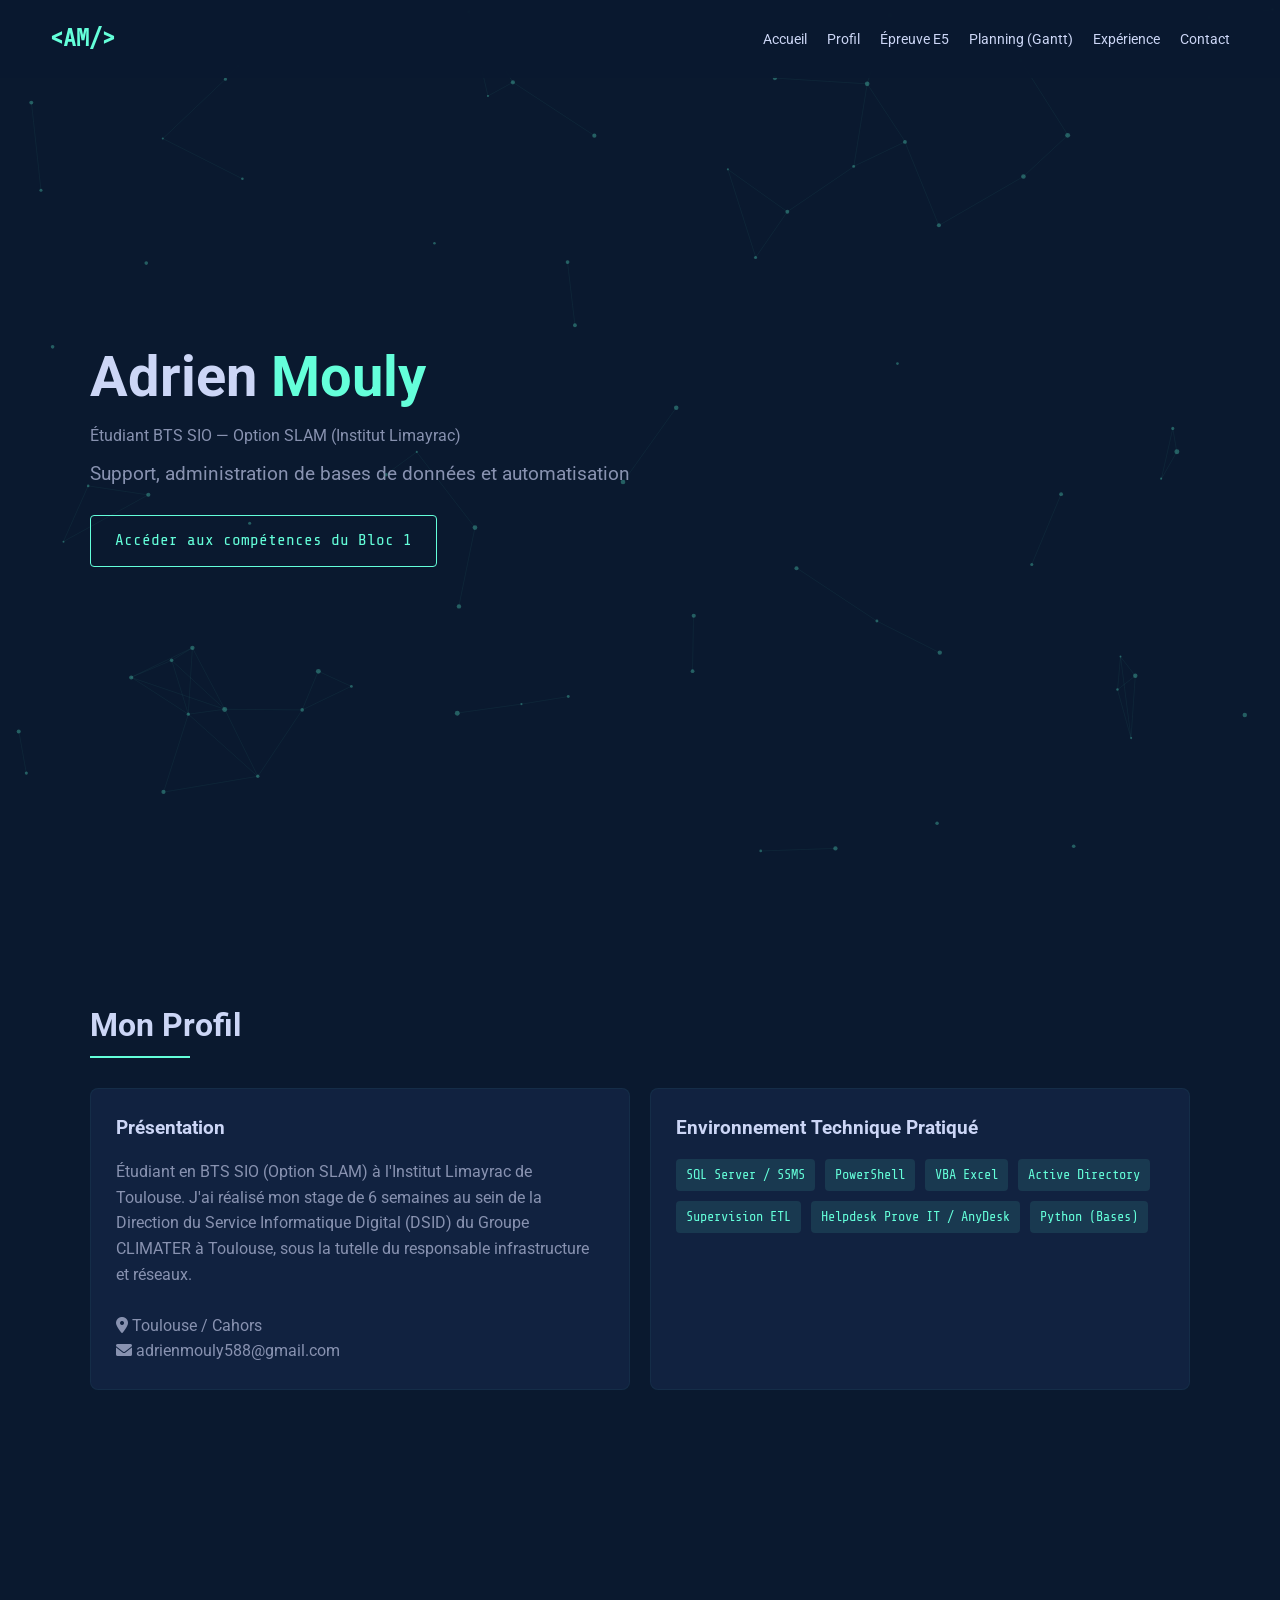
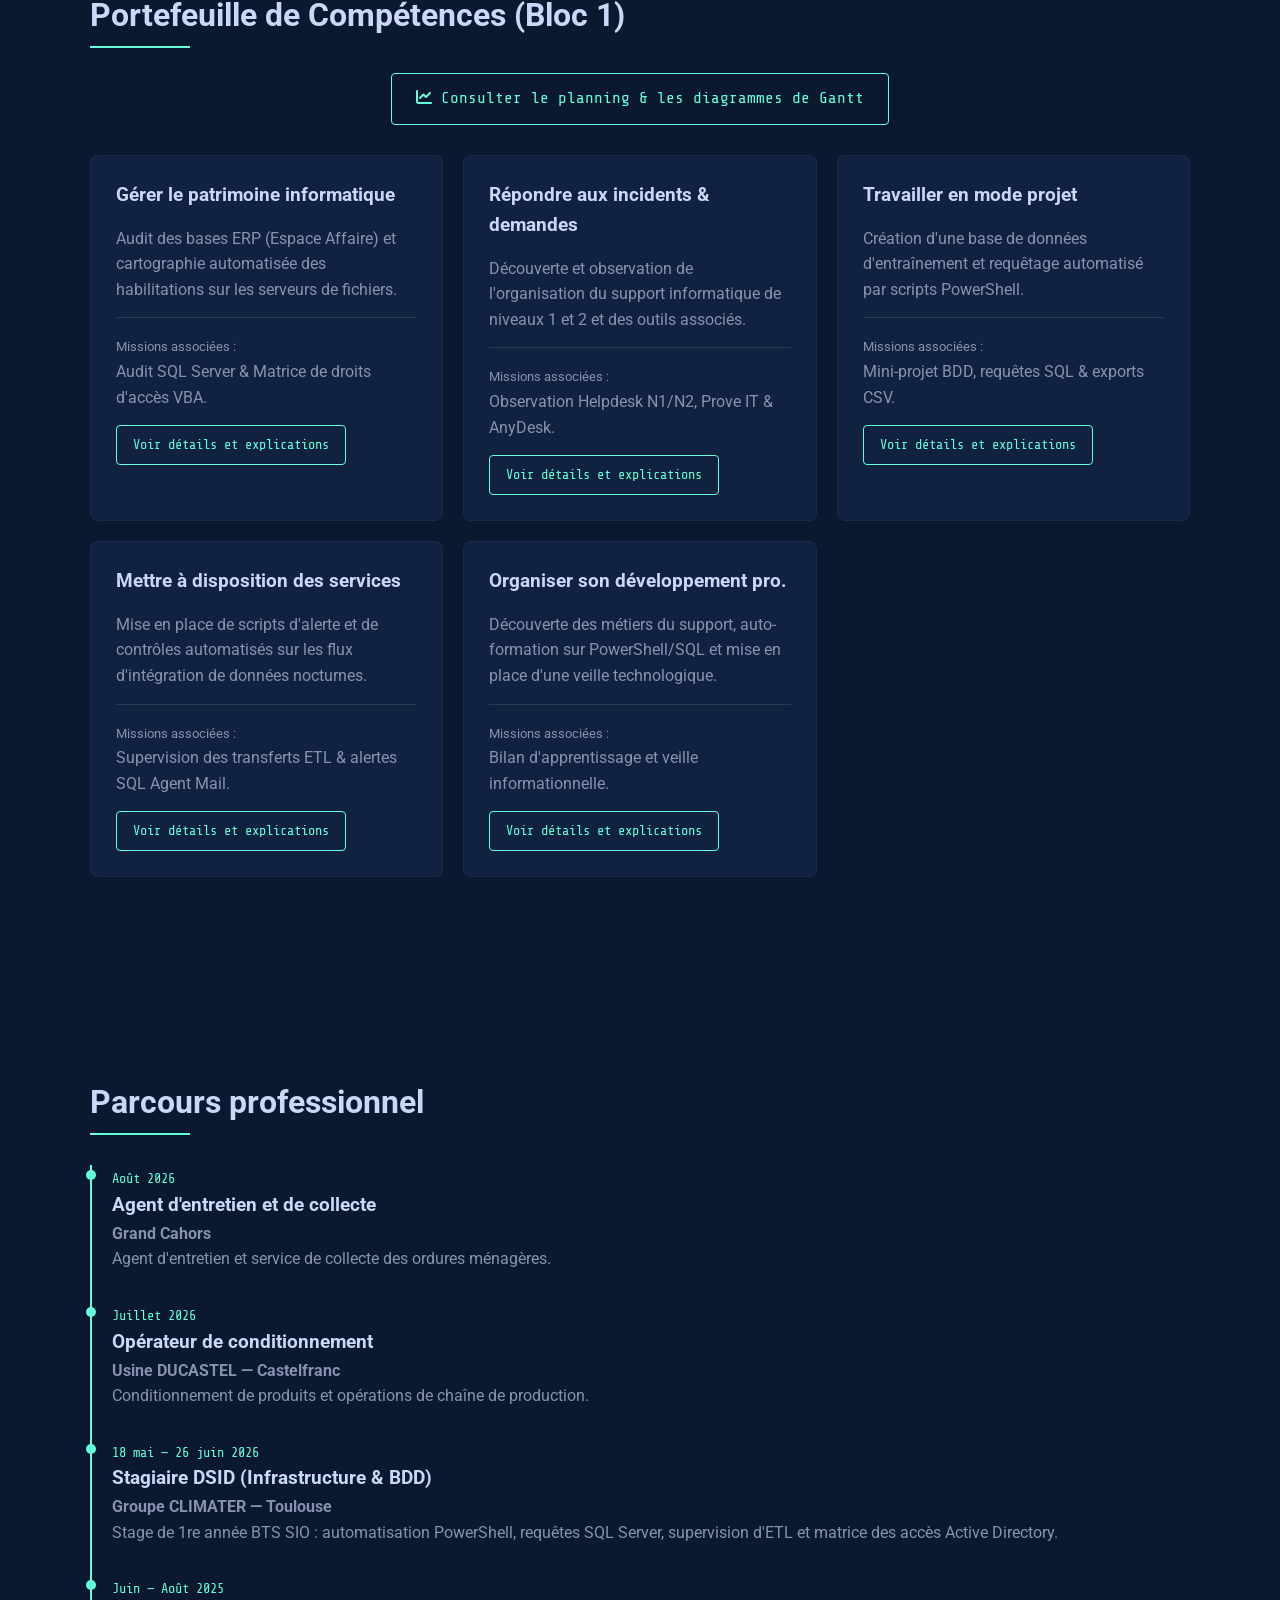
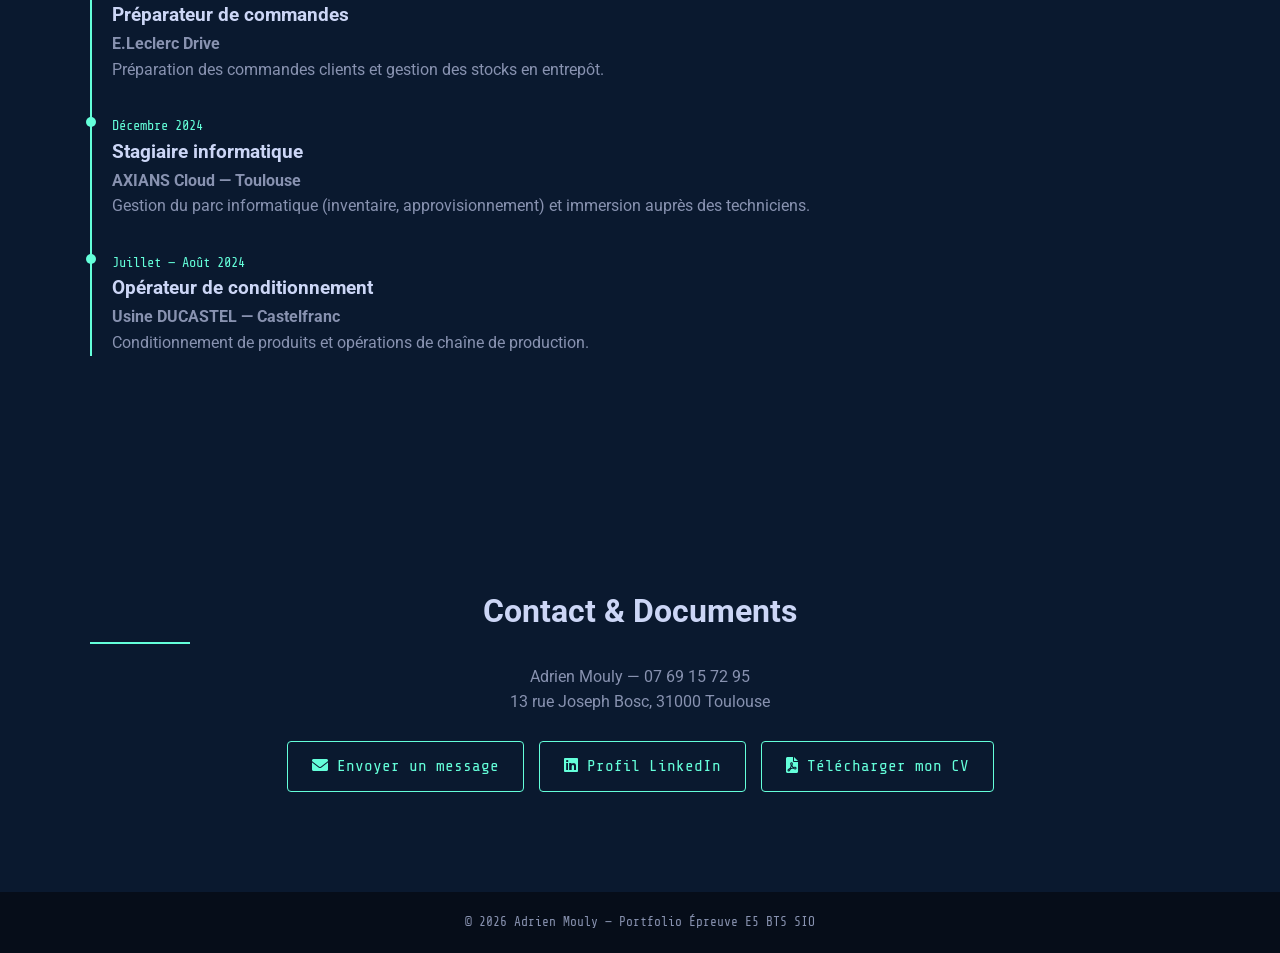
<file: index.html>
<!DOCTYPE html>
<html lang="fr">
<head>
    <meta charset="UTF-8">
    <meta name="viewport" content="width=device-width, initial-scale=1.0">
    <title>Portfolio E5 — Adrien Mouly</title>
    <link href="https://fonts.googleapis.com/css2?family=Roboto:wght@300;400;700&family=Share+Tech+Mono&display=swap" rel="stylesheet">
    <link rel="stylesheet" href="https://cdnjs.cloudflare.com/ajax/libs/font-awesome/6.0.0/css/all.min.css">
    <link rel="stylesheet" href="style.css">
</head>
<body>
    <canvas id="canvas-bg"></canvas>

    <header>
        <div class="logo">&lt;AM/&gt;</div>
        <nav>
            <ul>
                <li><a href="#accueil">Accueil</a></li>
                <li><a href="#profil">Profil</a></li>
                <li><a href="#e5">Épreuve E5</a></li>
                <li><a href="gantt.html">Planning (Gantt)</a></li>
                <li><a href="#experience">Expérience</a></li>
                <li><a href="#contact">Contact</a></li>
            </ul>
        </nav>
    </header>

    <section id="accueil" class="hero">
        <div class="hero-content">
            <h1>Adrien <span>Mouly</span></h1>
            <p>Étudiant BTS SIO — Option SLAM (Institut Limayrac)</p>
            <p class="subtitle">Support, administration de bases de données et automatisation</p>
            <br>
            <a href="#e5" class="btn">Accéder aux compétences du Bloc 1</a>
        </div>
    </section>

    <section id="profil">
        <h2 class="section-title">Mon Profil</h2>
        <div class="about-grid">
            <div class="cv-card">
                <h3>Présentation</h3>
                <p>
                    Étudiant en BTS SIO (Option SLAM) à l'Institut Limayrac de Toulouse. 
                    J'ai réalisé mon stage de 6 semaines au sein de la Direction du Service Informatique Digital (DSID) du Groupe CLIMATER à Toulouse, sous la tutelle du responsable infrastructure et réseaux.
                </p>
                <br>
                <p><i class="fas fa-map-marker-alt"></i> Toulouse / Cahors</p>
                <p><i class="fas fa-envelope"></i> adrienmouly588@gmail.com</p>
            </div>

            <div class="cv-card">
                <h3>Environnement Technique Pratiqué</h3>
                <div class="skills-container">
                    <span class="skill-tag">SQL Server / SSMS</span>
                    <span class="skill-tag">PowerShell</span>
                    <span class="skill-tag">VBA Excel</span>
                    <span class="skill-tag">Active Directory</span>
                    <span class="skill-tag">Supervision ETL</span>
                    <span class="skill-tag">Helpdesk Prove IT / AnyDesk</span>
                    <span class="skill-tag">Python (Bases)</span>
                </div>
            </div>
        </div>
    </section>

    <section id="e5">
        <h2 class="section-title">Portefeuille de Compétences (Bloc 1)</h2>
        

        <div style="text-align: center; margin: 25px 0;">
            <a href="gantt.html" class="btn"><i class="fas fa-chart-line"></i> Consulter le planning & les diagrammes de Gantt</a>
        </div>
        
        <div class="e5-container">
            <div class="e5-card">
                <h3>Gérer le patrimoine informatique</h3>
                <p>Audit des bases ERP (Espace Affaire) et cartographie automatisée des habilitations sur les serveurs de fichiers.</p>
                <div class="realisation-box">
                    <small>Missions associées :</small>
                    <p>Audit SQL Server & Matrice de droits d'accès VBA.</p>
                    <a href="preuve-patrimoine.html" class="btn btn-sm">Voir détails et explications</a>
                </div>
            </div>

            <div class="e5-card">
                <h3>Répondre aux incidents & demandes</h3>
                <p>Découverte et observation de l'organisation du support informatique de niveaux 1 et 2 et des outils associés.</p>
                <div class="realisation-box">
                    <small>Missions associées :</small>
                    <p>Observation Helpdesk N1/N2, Prove IT & AnyDesk.</p>
                    <a href="preuve-incidents.html" class="btn btn-sm">Voir détails et explications</a>
                </div>
            </div>

            <div class="e5-card">
                <h3>Travailler en mode projet</h3>
                <p>Création d'une base de données d'entraînement et requêtage automatisé par scripts PowerShell.</p>
                <div class="realisation-box">
                    <small>Missions associées :</small>
                    <p>Mini-projet BDD, requêtes SQL & exports CSV.</p>
                    <a href="preuve-projet.html" class="btn btn-sm">Voir détails et explications</a>
                </div>
            </div>

            <div class="e5-card">
                <h3>Mettre à disposition des services</h3>
                <p>Mise en place de scripts d'alerte et de contrôles automatisés sur les flux d'intégration de données nocturnes.</p>
                <div class="realisation-box">
                    <small>Missions associées :</small>
                    <p>Supervision des transferts ETL & alertes SQL Agent Mail.</p>
                    <a href="preuve-services.html" class="btn btn-sm">Voir détails et explications</a>
                </div>
            </div>

            <div class="e5-card">
                <h3>Organiser son développement pro.</h3>
                <p>Découverte des métiers du support, auto-formation sur PowerShell/SQL et mise en place d'une veille technologique.</p>
                <div class="realisation-box">
                    <small>Missions associées :</small>
                    <p>Bilan d'apprentissage et veille informationnelle.</p>
                    <a href="preuve-veille.html" class="btn btn-sm">Voir détails et explications</a>
                </div>
            </div>
        </div>
    </section>

    <section id="experience">
        <h2 class="section-title">Parcours professionnel</h2>
        <div class="timeline">
            <div class="timeline-item">
                <span class="date">Août 2026 </span>
                <h3>Agent d'entretien et de collecte</h3>
                <p><strong>Grand Cahors</strong></p>
                <p>Agent d'entretien et service de collecte des ordures ménagères.</p>
            </div>
            
            <div class="timeline-item">
                <span class="date">Juillet 2026 </span>
                <h3>Opérateur de conditionnement</h3>
                <p><strong>Usine DUCASTEL — Castelfranc</strong></p>
                <p>Conditionnement de produits et opérations de chaîne de production.</p>
            </div>

            <div class="timeline-item">
                <span class="date">18 mai — 26 juin 2026 </span>
                <h3>Stagiaire DSID (Infrastructure & BDD)</h3>
                <p><strong>Groupe CLIMATER — Toulouse</strong></p>
                <p>Stage de 1re année BTS SIO : automatisation PowerShell, requêtes SQL Server, supervision d'ETL et matrice des accès Active Directory.</p>
            </div>

            <div class="timeline-item">
                <span class="date">Juin — Août 2025</span>
                <h3>Préparateur de commandes</h3>
                <p><strong>E.Leclerc Drive</strong></p>
                <p>Préparation des commandes clients et gestion des stocks en entrepôt.</p>
            </div>

            <div class="timeline-item">
                <span class="date">Décembre 2024</span>
                <h3>Stagiaire informatique</h3>
                <p><strong>AXIANS Cloud — Toulouse</strong></p>
                <p>Gestion du parc informatique (inventaire, approvisionnement) et immersion auprès des techniciens.</p>
            </div>

            <div class="timeline-item">
                <span class="date">Juillet — Août 2024</span>
                <h3>Opérateur de conditionnement</h3>
                <p><strong>Usine DUCASTEL — Castelfranc</strong></p>
                <p>Conditionnement de produits et opérations de chaîne de production.</p>
            </div>
        </div>
    </section>

    <section id="contact" style="text-align: center;">
        <h2 class="section-title">Contact & Documents</h2>
        <p>Adrien Mouly — 07 69 15 72 95</p>
        <p>13 rue Joseph Bosc, 31000 Toulouse</p>
        <br>
        <div style="display: flex; justify-content: center; gap: 15px; flex-wrap: wrap;">
            <a href="mailto:adrienmouly588@gmail.com" class="btn">
                <i class="fas fa-envelope"></i> Envoyer un message
            </a>
            <a href="https://www.linkedin.com/in/adrien-mouly-287762314" target="_blank" class="btn">
                <i class="fab fa-linkedin"></i> Profil LinkedIn
            </a>
            <a href="AdrienMouly_CV.pdf" target="_blank" class="btn">
                <i class="fas fa-file-pdf"></i> Télécharger mon CV
            </a>
        </div>
    </section>

    <footer>
        <p>&copy; 2026 Adrien Mouly — Portfolio Épreuve E5 BTS SIO</p>
    </footer>

    <script src="script.js"></script>
</body>
</html>
</file>
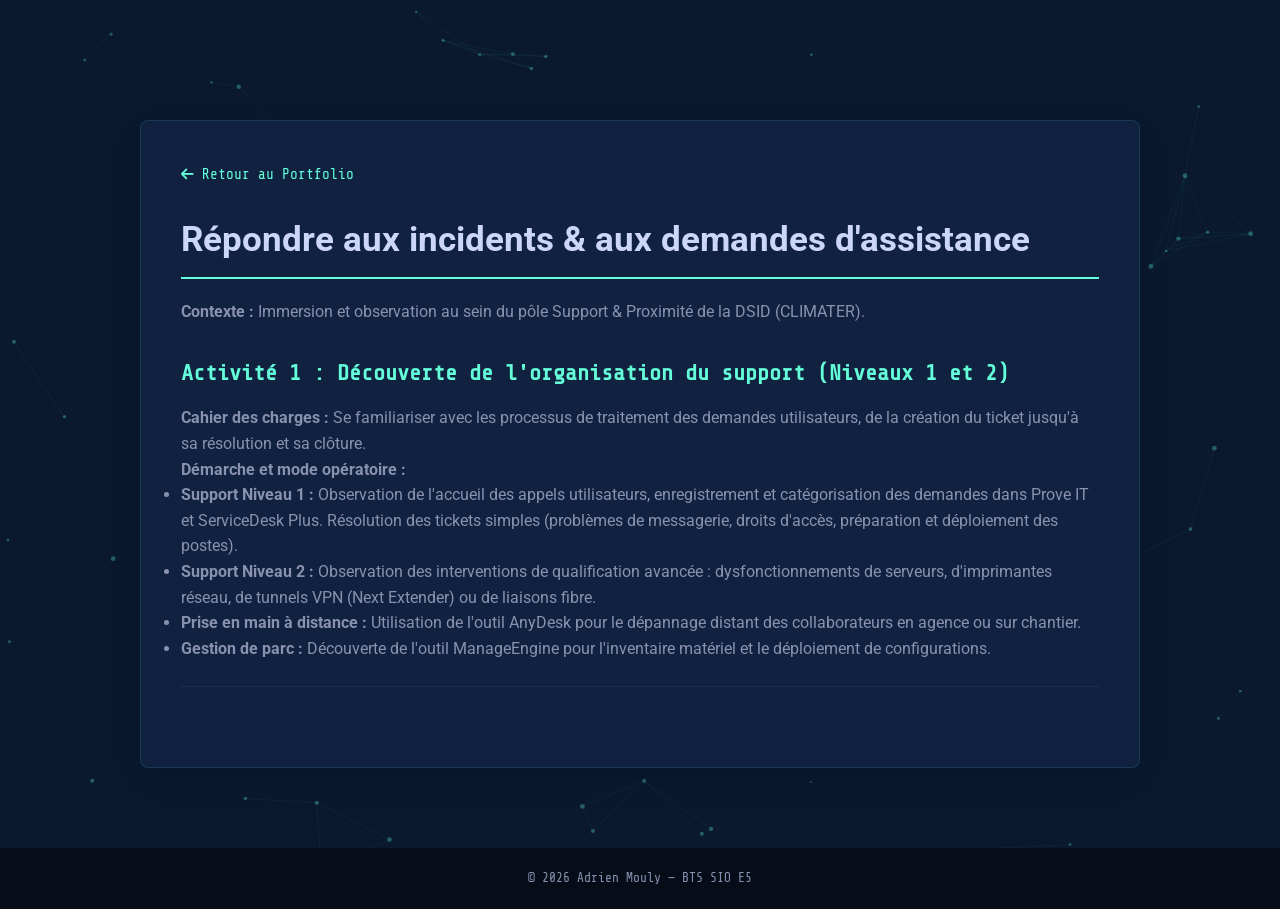
<file: preuve-incidents.html>
<!DOCTYPE html>
<html lang="fr">
<head>
    <meta charset="UTF-8">
    <meta name="viewport" content="width=device-width, initial-scale=1.0">
    <title>Preuves — Répondre aux incidents & demandes</title>
    <link href="https://fonts.googleapis.com/css2?family=Roboto:wght@300;400;700&family=Share+Tech+Mono&display=swap" rel="stylesheet">
    <link rel="stylesheet" href="https://cdnjs.cloudflare.com/ajax/libs/font-awesome/6.0.0/css/all.min.css">
    <link rel="stylesheet" href="style.css">
</head>
<body>
    <canvas id="canvas-bg"></canvas>

    <div class="proof-page">
        <div class="proof-container">
            <a href="index.html#e5" class="back-btn"><i class="fas fa-arrow-left"></i> Retour au Portfolio</a>
            
            <h1>Répondre aux incidents & aux demandes d'assistance</h1>
            <p><strong>Contexte :</strong> Immersion et observation au sein du pôle Support & Proximité de la DSID (CLIMATER).</p>

            <div class="proof-section">
                <h2>Activité 1 : Découverte de l'organisation du support (Niveaux 1 et 2)</h2>
                <p><strong>Cahier des charges :</strong> Se familiariser avec les processus de traitement des demandes utilisateurs, de la création du ticket jusqu'à sa résolution et sa clôture.</p>
                <p><strong>Démarche et mode opératoire :</strong></p>
                <ul>
                    <li><strong>Support Niveau 1 :</strong> Observation de l'accueil des appels utilisateurs, enregistrement et catégorisation des demandes dans Prove IT et ServiceDesk Plus. Résolution des tickets simples (problèmes de messagerie, droits d'accès, préparation et déploiement des postes).</li>
                    <li><strong>Support Niveau 2 :</strong> Observation des interventions de qualification avancée : dysfonctionnements de serveurs, d'imprimantes réseau, de tunnels VPN (Next Extender) ou de liaisons fibre.</li>
                    <li><strong>Prise en main à distance :</strong> Utilisation de l'outil AnyDesk pour le dépannage distant des collaborateurs en agence ou sur chantier.</li>
                    <li><strong>Gestion de parc :</strong> Découverte de l'outil ManageEngine pour l'inventaire matériel et le déploiement de configurations.</li>
                </ul>

            </div>
        </div>
    </div>

    <footer>
        <p>&copy; 2026 Adrien Mouly — BTS SIO E5</p>
    </footer>

    <script src="script.js"></script>
</body>
</html>
</file>
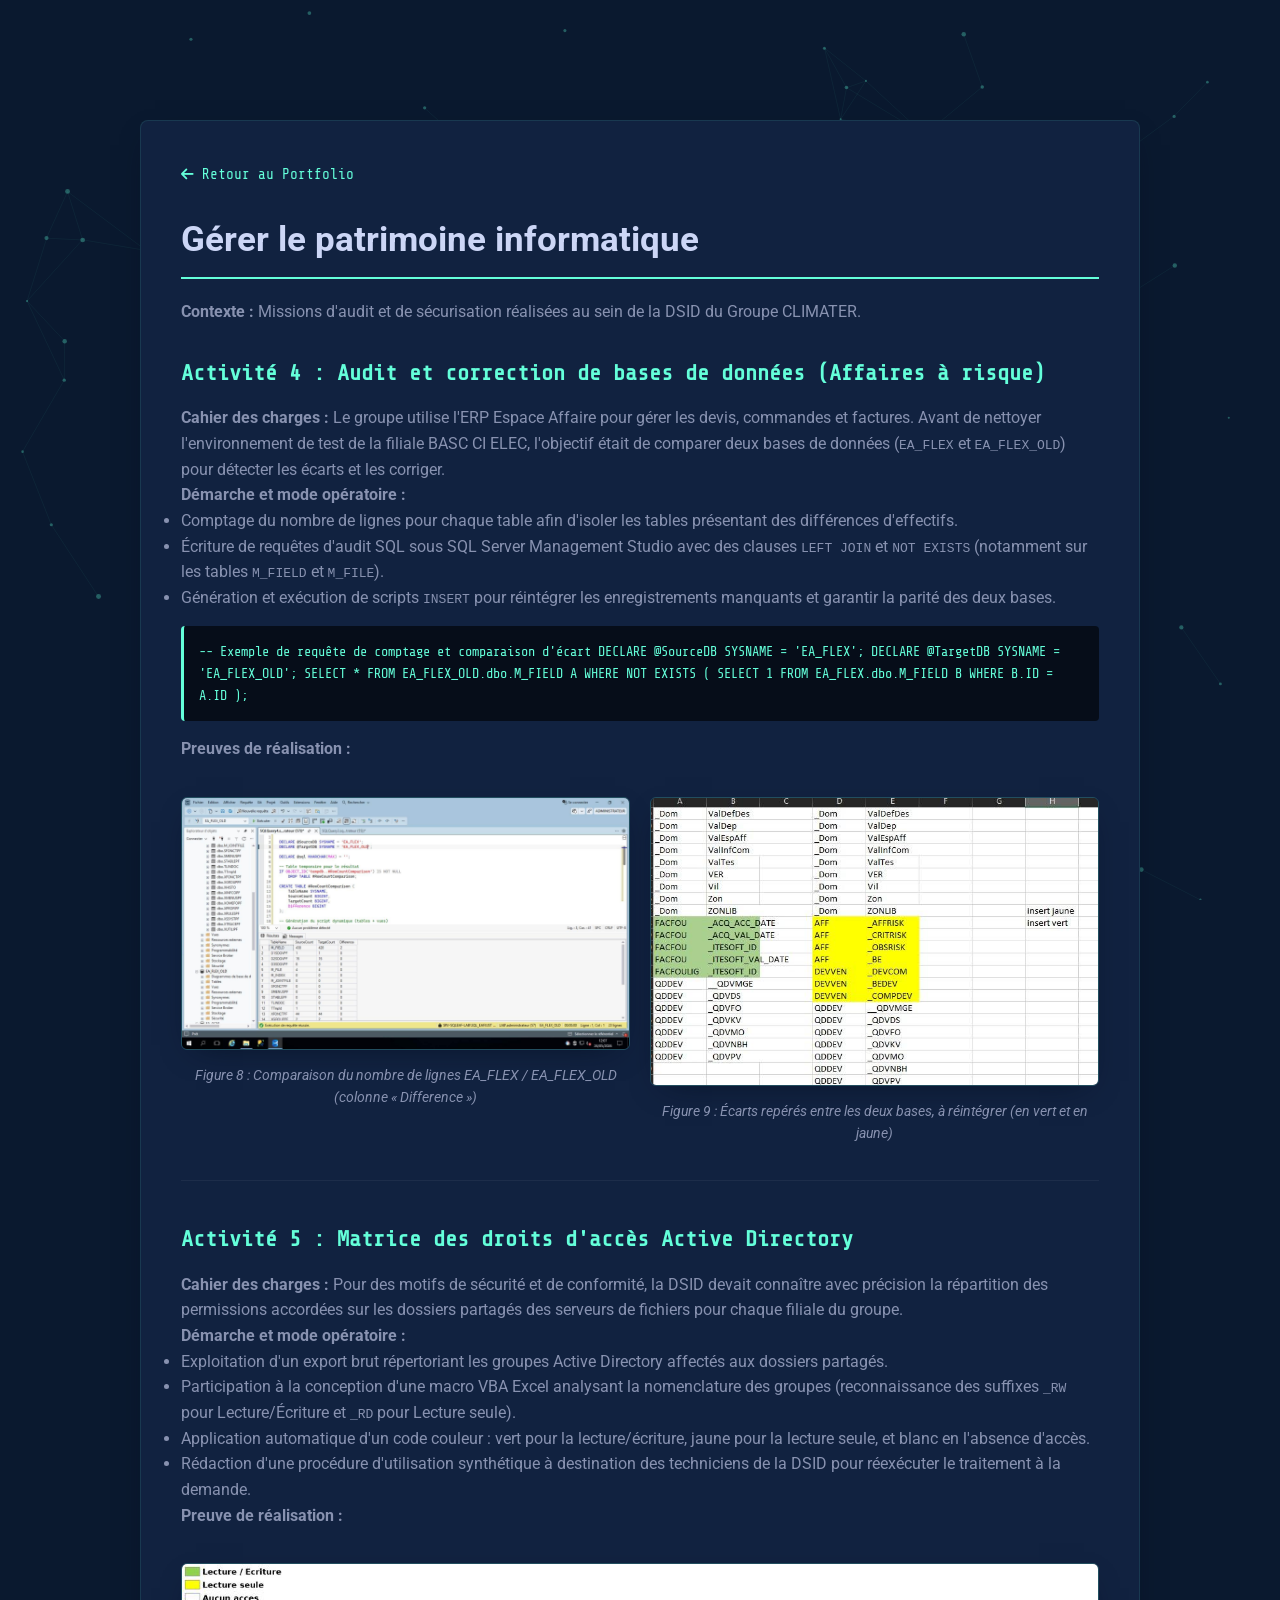
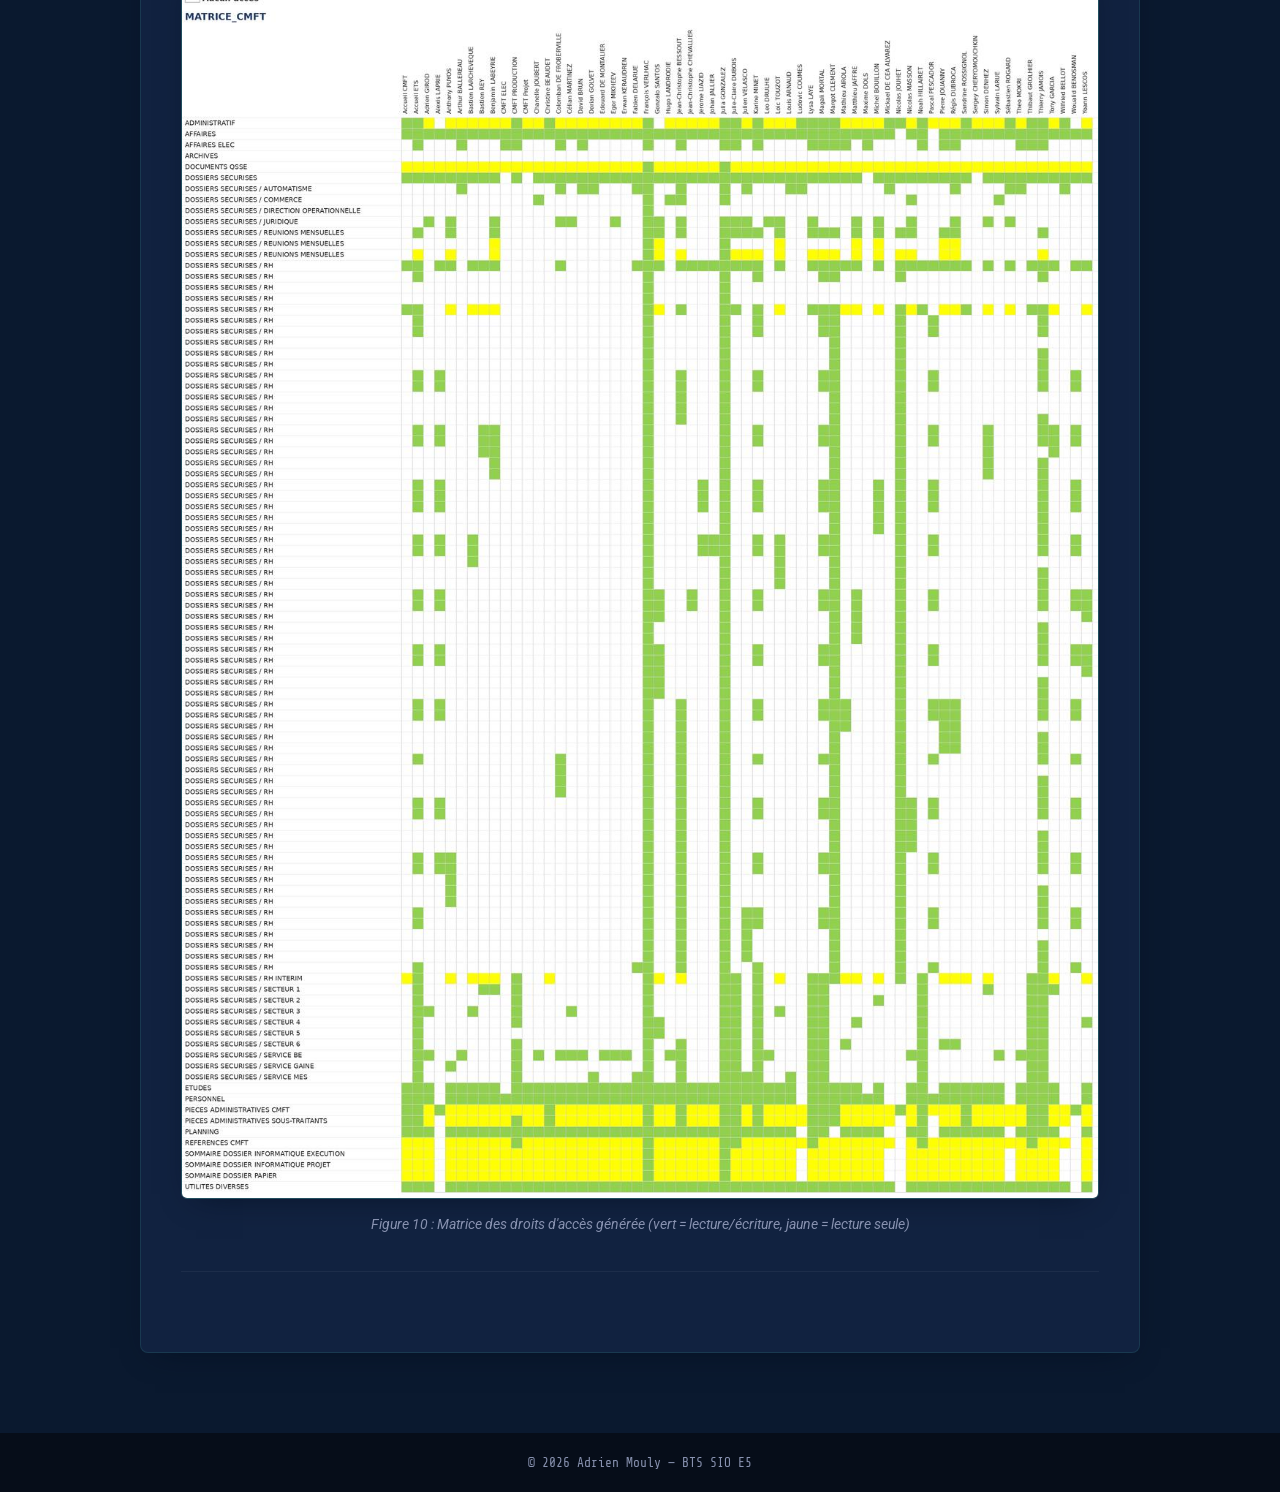
<file: preuve-patrimoine.html>
<!DOCTYPE html>
<html lang="fr">
<head>
    <meta charset="UTF-8">
    <meta name="viewport" content="width=device-width, initial-scale=1.0">
    <title>Preuves — Gérer le patrimoine informatique</title>
    <link href="https://fonts.googleapis.com/css2?family=Roboto:wght@300;400;700&family=Share+Tech+Mono&display=swap" rel="stylesheet">
    <link rel="stylesheet" href="https://cdnjs.cloudflare.com/ajax/libs/font-awesome/6.0.0/css/all.min.css">
    <link rel="stylesheet" href="style.css">
</head>
<body>
    <canvas id="canvas-bg"></canvas>

    <div class="proof-page">
        <div class="proof-container">
            <a href="index.html#e5" class="back-btn"><i class="fas fa-arrow-left"></i> Retour au Portfolio</a>
            
            <h1>Gérer le patrimoine informatique</h1>
            <p><strong>Contexte :</strong> Missions d'audit et de sécurisation réalisées au sein de la DSID du Groupe CLIMATER.</p>

            <div class="proof-section">
                <h2>Activité 4 : Audit et correction de bases de données (Affaires à risque)</h2>
                <p><strong>Cahier des charges :</strong> Le groupe utilise l'ERP Espace Affaire pour gérer les devis, commandes et factures. Avant de nettoyer l'environnement de test de la filiale BASC CI ELEC, l'objectif était de comparer deux bases de données (<code>EA_FLEX</code> et <code>EA_FLEX_OLD</code>) pour détecter les écarts et les corriger.</p>
                <p><strong>Démarche et mode opératoire :</strong></p>
                <ul>
                    <li>Comptage du nombre de lignes pour chaque table afin d'isoler les tables présentant des différences d'effectifs.</li>
                    <li>Écriture de requêtes d'audit SQL sous SQL Server Management Studio avec des clauses <code>LEFT JOIN</code> et <code>NOT EXISTS</code> (notamment sur les tables <code>M_FIELD</code> et <code>M_FILE</code>).</li>
                    <li>Génération et exécution de scripts <code>INSERT</code> pour réintégrer les enregistrements manquants et garantir la parité des deux bases.</li>
                </ul>

                <div class="code-block">
-- Exemple de requête de comptage et comparaison d'écart
DECLARE @SourceDB SYSNAME = 'EA_FLEX';
DECLARE @TargetDB SYSNAME = 'EA_FLEX_OLD';

SELECT * FROM EA_FLEX_OLD.dbo.M_FIELD A
WHERE NOT EXISTS (
    SELECT 1 FROM EA_FLEX.dbo.M_FIELD B 
    WHERE B.ID = A.ID
);
                </div>

                <p><strong>Preuves de réalisation :</strong></p>
                <div class="proof-img-group">
                    <div class="proof-img-item">
                        <!-- Vérifier si c'est .jpg ou .png sur GitHub -->
                        <img src="images/sql-comparaison.jpg" alt="Comparaison du nombre de lignes entre EA_FLEX et EA_FLEX_OLD, colonne Difference" class="proof-img">
                        <p class="proof-img-caption">Figure 8 : Comparaison du nombre de lignes EA_FLEX / EA_FLEX_OLD (colonne « Difference »)</p>
                    </div>
                    <div class="proof-img-item">
                        <!-- Vérifier si c'est .jpg ou .png sur GitHub -->
                        <img src="images/sql-ecarts.jpg" alt="Écarts repérés entre les bases" class="proof-img">
                        <p class="proof-img-caption">Figure 9 : Écarts repérés entre les deux bases, à réintégrer (en vert et en jaune)</p>
                    </div>
                </div>
            </div>

            <div class="proof-section">
                <h2>Activité 5 : Matrice des droits d'accès Active Directory</h2>
                <p><strong>Cahier des charges :</strong> Pour des motifs de sécurité et de conformité, la DSID devait connaître avec précision la répartition des permissions accordées sur les dossiers partagés des serveurs de fichiers pour chaque filiale du groupe.</p>
                <p><strong>Démarche et mode opératoire :</strong></p>
                <ul>
                    <li>Exploitation d'un export brut répertoriant les groupes Active Directory affectés aux dossiers partagés.</li>
                    <li>Participation à la conception d'une macro VBA Excel analysant la nomenclature des groupes (reconnaissance des suffixes <code>_RW</code> pour Lecture/Écriture et <code>_RD</code> pour Lecture seule).</li>
                    <li>Application automatique d'un code couleur : vert pour la lecture/écriture, jaune pour la lecture seule, et blanc en l'absence d'accès.</li>
                    <li>Rédaction d'une procédure d'utilisation synthétique à destination des techniciens de la DSID pour réexécuter le traitement à la demande.</li>
                </ul>

                <p><strong>Preuve de réalisation :</strong></p>
                <div class="proof-img-group">
                    <div class="proof-img-item">
                        <!-- Vérifier si c'est .jpg ou .png sur GitHub -->
                        <img src="images/vba-matrice.jpg" alt="Matrice des droits d'accès AD" class="proof-img">
                        <p class="proof-img-caption">Figure 10 : Matrice des droits d'accès générée (vert = lecture/écriture, jaune = lecture seule)</p>
                    </div>
                </div>
            </div>
        </div>
    </div>

    <footer>
        <p>&copy; 2026 Adrien Mouly — BTS SIO E5</p>
    </footer>

    <script src="script.js"></script>
</body>
</html>
</file>
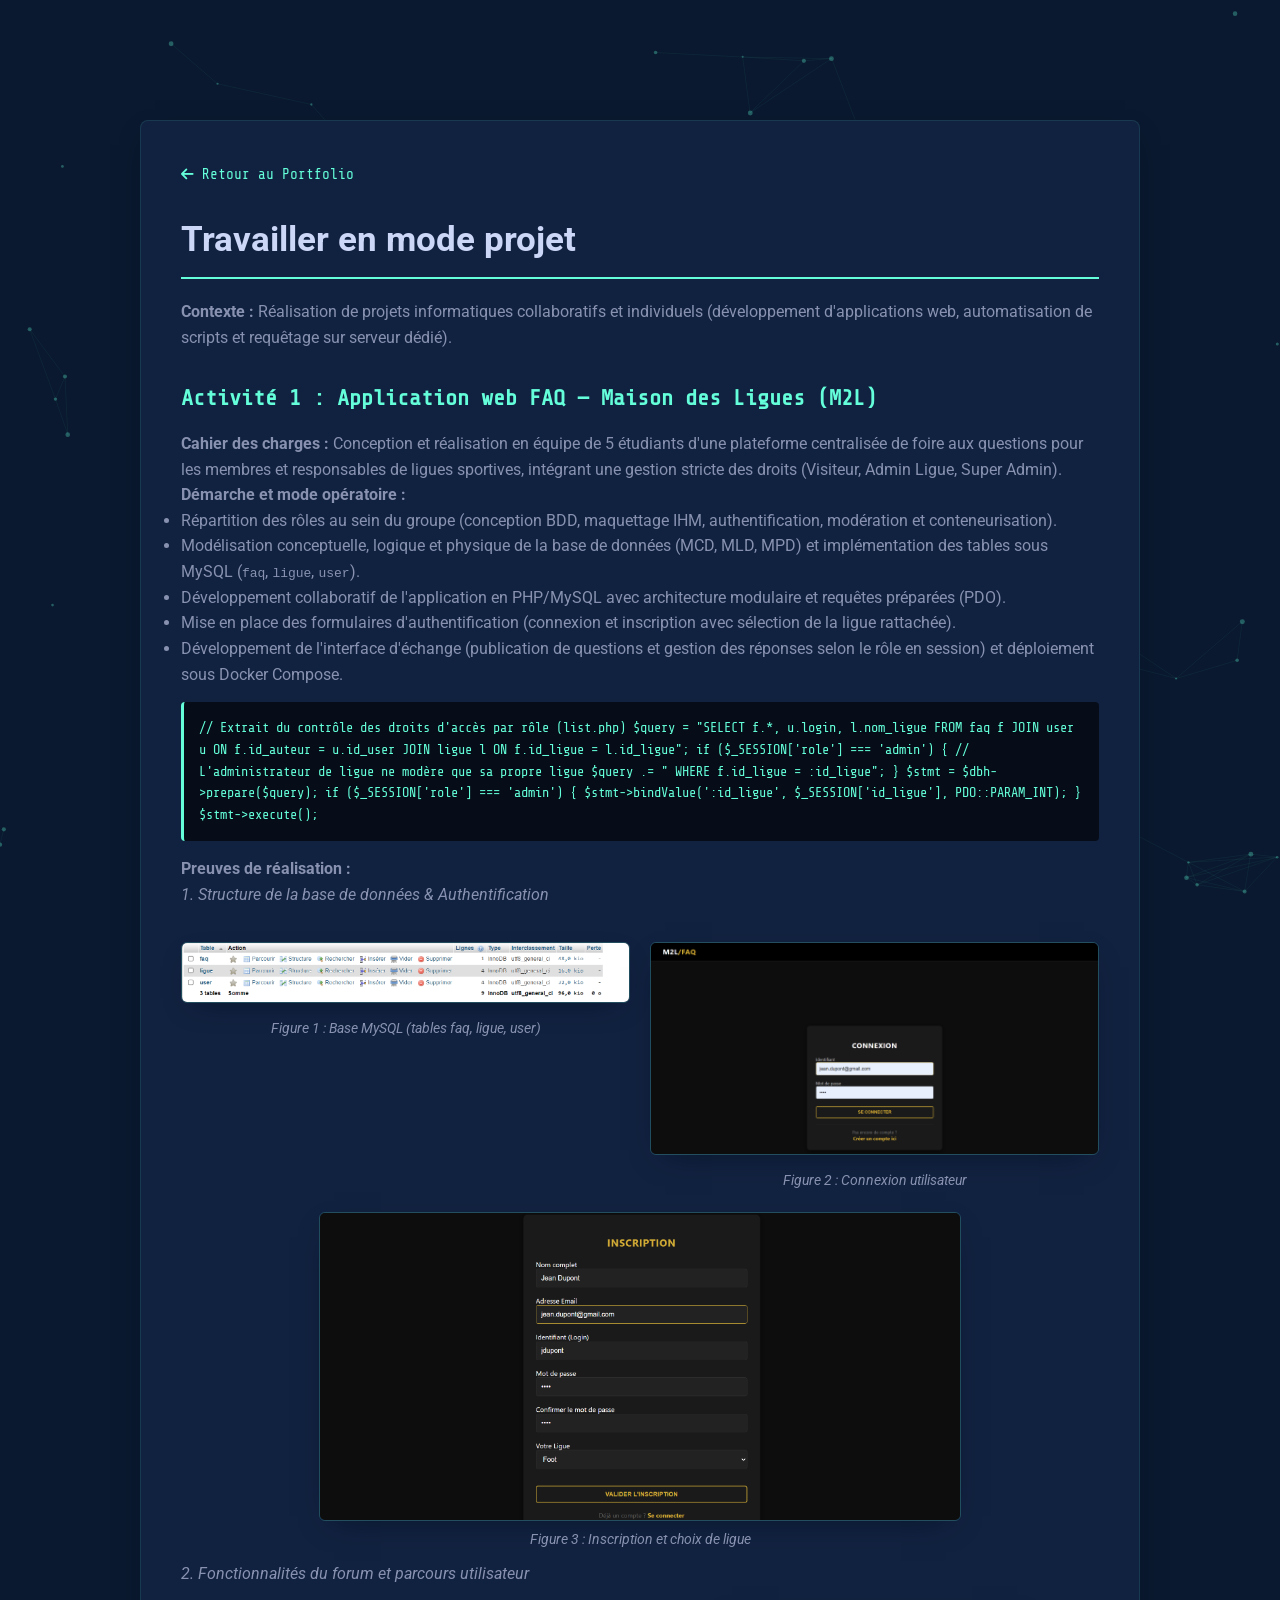
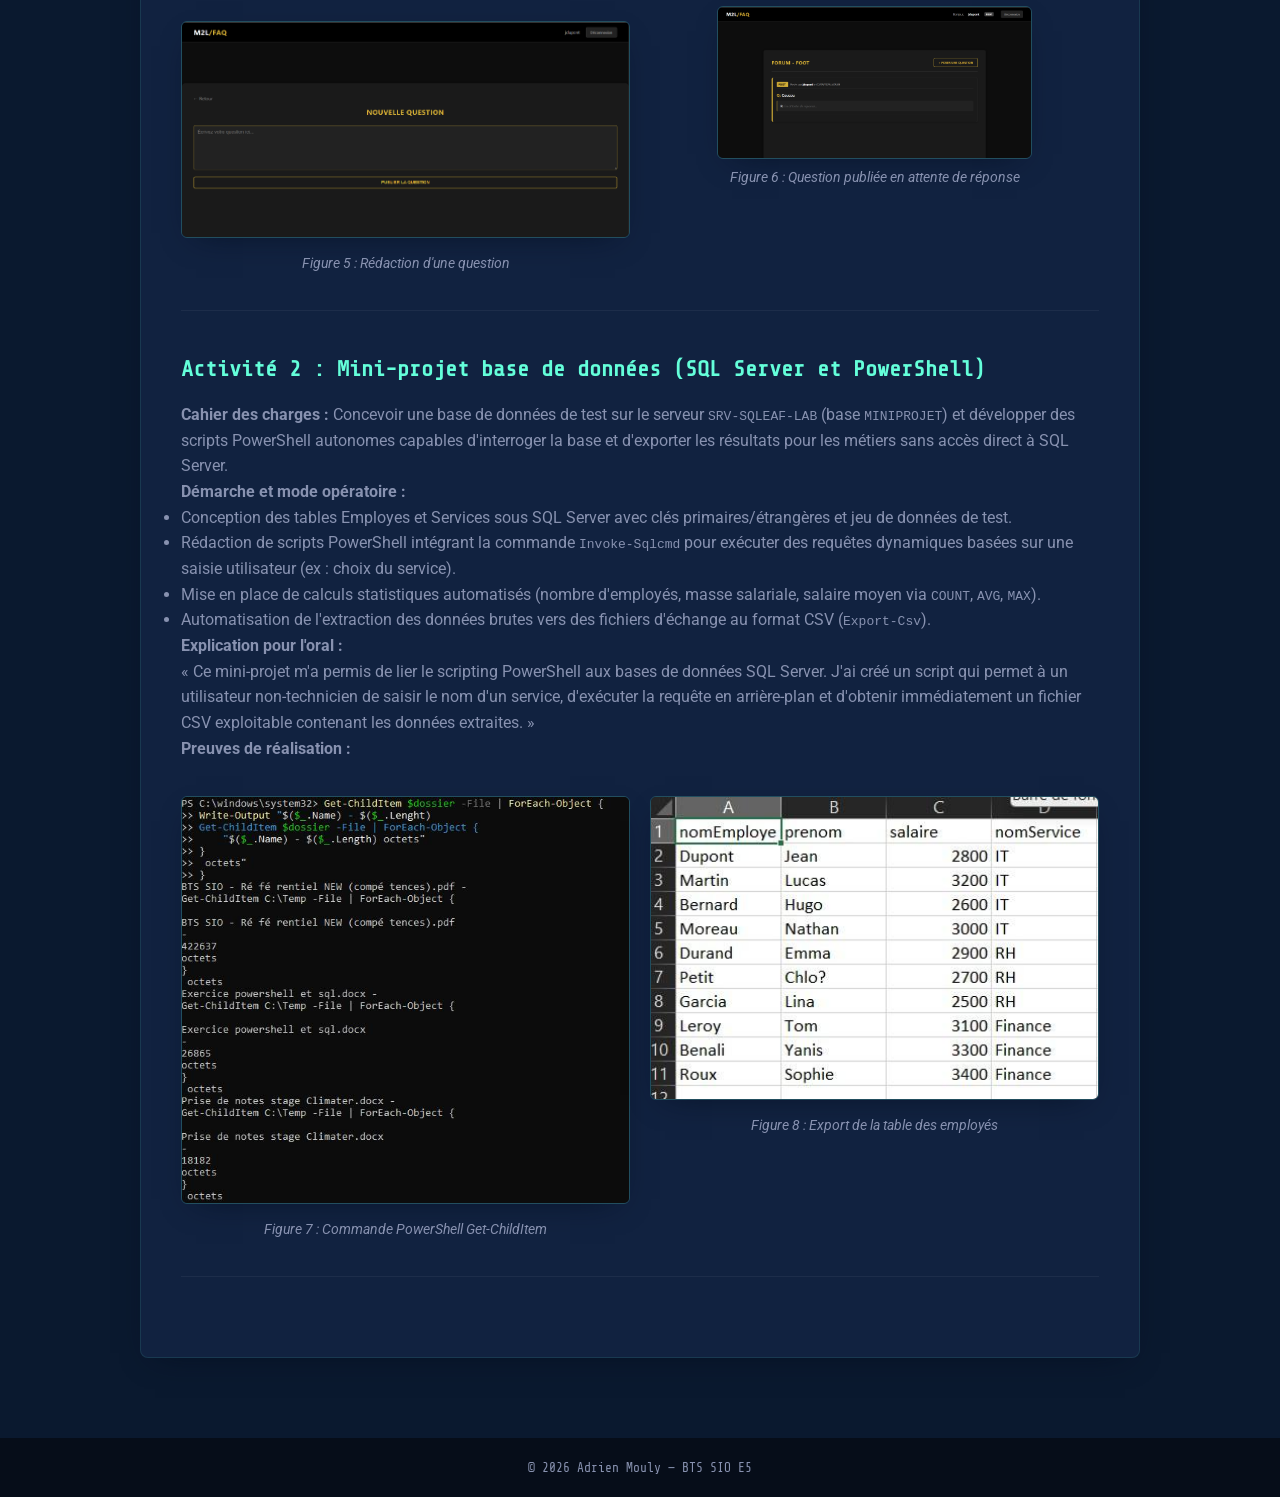
<file: preuve-projet.html>
<!DOCTYPE html>
<html lang="fr">
<head>
    <meta charset="UTF-8">
    <meta name="viewport" content="width=device-width, initial-scale=1.0">
    <title>Preuves — Travailler en mode projet</title>
    <link href="https://fonts.googleapis.com/css2?family=Roboto:wght@300;400;700&family=Share+Tech+Mono&display=swap" rel="stylesheet">
    <link rel="stylesheet" href="https://cdnjs.cloudflare.com/ajax/libs/font-awesome/6.0.0/css/all.min.css">
    <link rel="stylesheet" href="style.css">
</head>
<body>
    <canvas id="canvas-bg"></canvas>

    <div class="proof-page">
        <div class="proof-container">
            <a href="index.html#e5" class="back-btn"><i class="fas fa-arrow-left"></i> Retour au Portfolio</a>
            
            <h1>Travailler en mode projet</h1>
            <p><strong>Contexte :</strong> Réalisation de projets informatiques collaboratifs et individuels (développement d'applications web, automatisation de scripts et requêtage sur serveur dédié).</p>

            <!-- ACTIVITÉ 1 : AppFaq M2L -->
            <div class="proof-section">
                <h2>Activité 1 : Application web FAQ — Maison des Ligues (M2L)</h2>
                <p><strong>Cahier des charges :</strong> Conception et réalisation en équipe de 5 étudiants d'une plateforme centralisée de foire aux questions pour les membres et responsables de ligues sportives, intégrant une gestion stricte des droits (Visiteur, Admin Ligue, Super Admin).</p>
                <p><strong>Démarche et mode opératoire :</strong></p>
                <ul>
                    <li>Répartition des rôles au sein du groupe (conception BDD, maquettage IHM, authentification, modération et conteneurisation).</li>
                    <li>Modélisation conceptuelle, logique et physique de la base de données (MCD, MLD, MPD) et implémentation des tables sous MySQL (<code>faq</code>, <code>ligue</code>, <code>user</code>).</li>
                    <li>Développement collaboratif de l'application en PHP/MySQL avec architecture modulaire et requêtes préparées (PDO).</li>
                    <li>Mise en place des formulaires d'authentification (connexion et inscription avec sélection de la ligue rattachée).</li>
                    <li>Développement de l'interface d'échange (publication de questions et gestion des réponses selon le rôle en session) et déploiement sous Docker Compose.</li>
                </ul>

                <div class="code-block">
// Extrait du contrôle des droits d'accès par rôle (list.php)
$query = "SELECT f.*, u.login, l.nom_ligue 
          FROM faq f 
          JOIN user u ON f.id_auteur = u.id_user 
          JOIN ligue l ON f.id_ligue = l.id_ligue";

if ($_SESSION['role'] === 'admin') {
    // L'administrateur de ligue ne modère que sa propre ligue
    $query .= " WHERE f.id_ligue = :id_ligue";
}

$stmt = $dbh->prepare($query);
if ($_SESSION['role'] === 'admin') {
    $stmt->bindValue(':id_ligue', $_SESSION['id_ligue'], PDO::PARAM_INT);
}
$stmt->execute();
                </div>

                <p><strong>Preuves de réalisation :</strong></p>
                
                <p><em>1. Structure de la base de données & Authentification</em></p>
                <div class="proof-img-group">
                    <div class="proof-img-item">
                        <img src="images/m2l-bdd.png" alt="Base de données MySQL sous phpMyAdmin" class="proof-img">
                        <p class="proof-img-caption">Figure 1 : Base MySQL (tables faq, ligue, user)</p>
                    </div>
                    <div class="proof-img-item">
                        <img src="images/m2l-connexion.png" alt="Interface de connexion M2L FAQ" class="proof-img">
                        <p class="proof-img-caption">Figure 2 : Connexion utilisateur</p>
                    </div>
                    <div class="proof-img-item">
                        <img src="images/m2l-inscription.png" alt="Interface d'inscription M2L FAQ" class="proof-img" style="max-width: 70%; margin: 0 auto; display: block;">
                        <p class="proof-img-caption">Figure 3 : Inscription et choix de ligue</p>
                    </div>
                </div>

                <p><em>2. Fonctionnalités du forum et parcours utilisateur</em></p>
                <div class="proof-img-group">
                    <div class="proof-img-item">
                        <img src="images/m2l-poser-question.png" alt="Formulaire de rédaction d'une question" class="proof-img">
                        <p class="proof-img-caption">Figure 5 : Rédaction d'une question</p>
                    </div>
                    <div class="proof-img-item">
                        <img src="images/m2l-question-postee.png" alt="Question publiée sur le forum" class="proof-img" style="max-width: 70%; margin: 0 auto; display: block;">
                        <p class="proof-img-caption">Figure 6 : Question publiée en attente de réponse</p>
                    </div>
                </div>
            </div>

            <!-- ACTIVITÉ 2 : SQL Server & PowerShell -->
            <div class="proof-section">
                <h2>Activité 2 : Mini-projet base de données (SQL Server et PowerShell)</h2>
                <p><strong>Cahier des charges :</strong> Concevoir une base de données de test sur le serveur <code>SRV-SQLEAF-LAB</code> (base <code>MINIPROJET</code>) et développer des scripts PowerShell autonomes capables d'interroger la base et d'exporter les résultats pour les métiers sans accès direct à SQL Server.</p>
                <p><strong>Démarche et mode opératoire :</strong></p>
                <ul>
                    <li>Conception des tables Employes et Services sous SQL Server avec clés primaires/étrangères et jeu de données de test.</li>
                    <li>Rédaction de scripts PowerShell intégrant la commande <code>Invoke-Sqlcmd</code> pour exécuter des requêtes dynamiques basées sur une saisie utilisateur (ex : choix du service).</li>
                    <li>Mise en place de calculs statistiques automatisés (nombre d'employés, masse salariale, salaire moyen via <code>COUNT</code>, <code>AVG</code>, <code>MAX</code>).</li>
                    <li>Automatisation de l'extraction des données brutes vers des fichiers d'échange au format CSV (<code>Export-Csv</code>).</li>
                </ul>

                <blockquote class="oral-box">
                    <p><strong>Explication pour l'oral :</strong></p>
                    <p>« Ce mini-projet m'a permis de lier le scripting PowerShell aux bases de données SQL Server. J'ai créé un script qui permet à un utilisateur non-technicien de saisir le nom d'un service, d'exécuter la requête en arrière-plan et d'obtenir immédiatement un fichier CSV exploitable contenant les données extraites. »</p>
                </blockquote>

                <p><strong>Preuves de réalisation :</strong></p>
                <div class="proof-img-group">
                    <div class="proof-img-item">
                        <img src="images/ps-apprentissage.jpg" alt="Apprentissage PowerShell" class="proof-img">
                        <p class="proof-img-caption">Figure 7 : Commande PowerShell Get-ChildItem</p>
                    </div>
                    <div class="proof-img-item">
                        <img src="images/ps-resultat.jpg" alt="Résultat du mini-projet table employés" class="proof-img">
                        <p class="proof-img-caption">Figure 8 : Export de la table des employés</p>
                    </div>
                </div>
            </div>

        </div>
    </div>

    <footer>
        <p>&copy; 2026 Adrien Mouly — BTS SIO E5</p>
    </footer>

    <script src="script.js"></script>
</body>
</html>
</file>
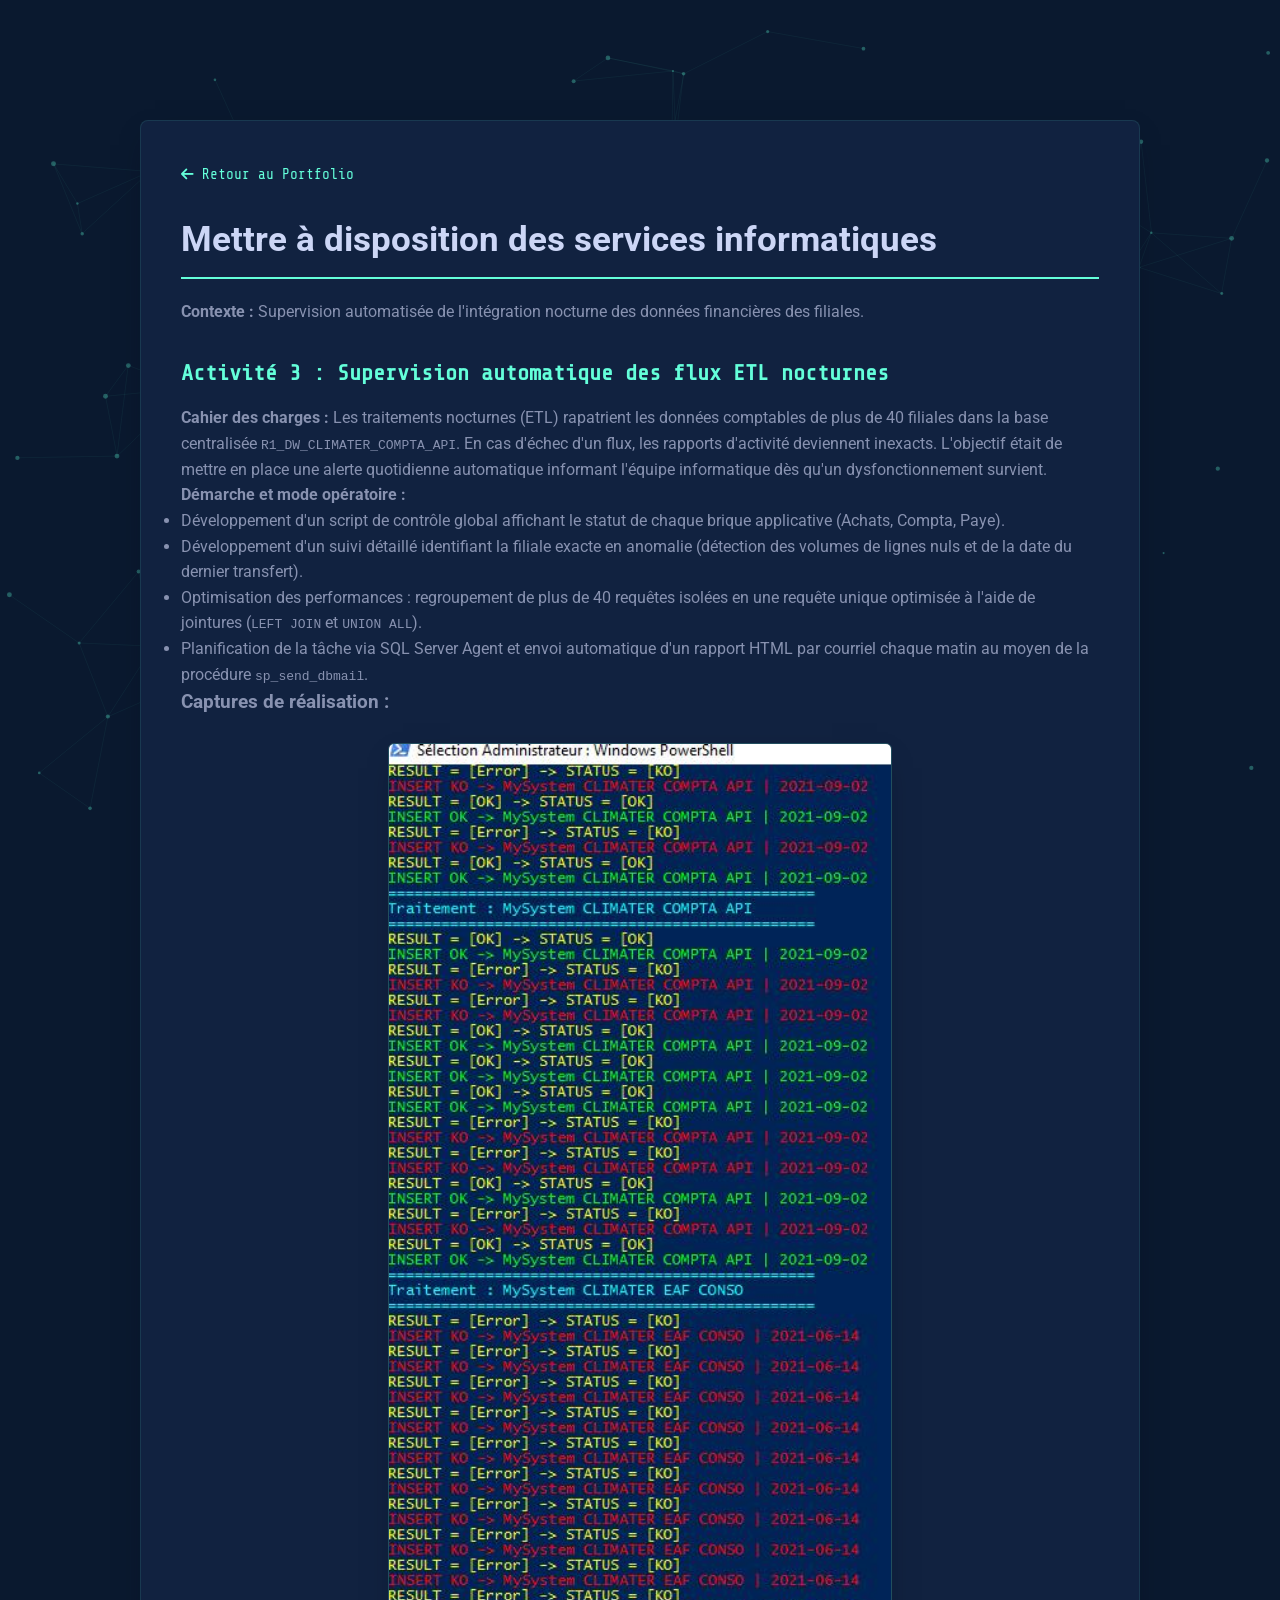
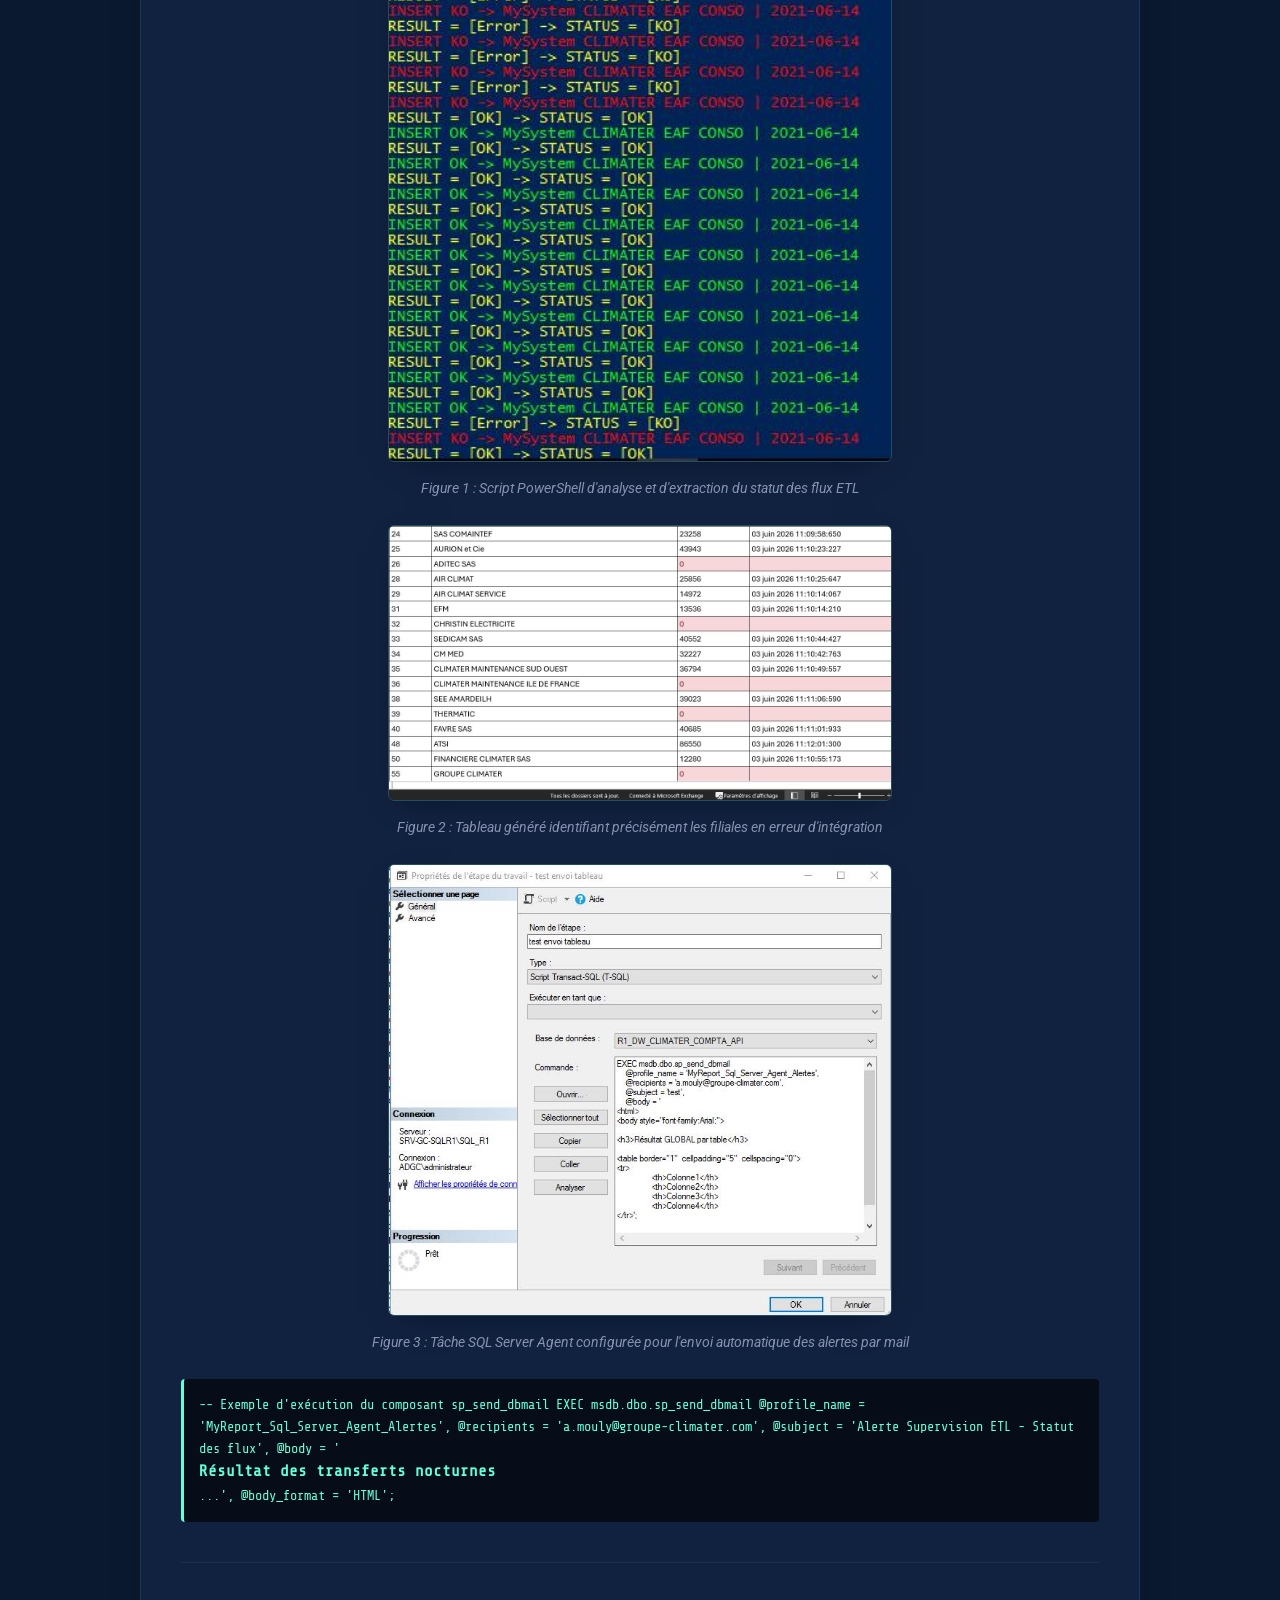
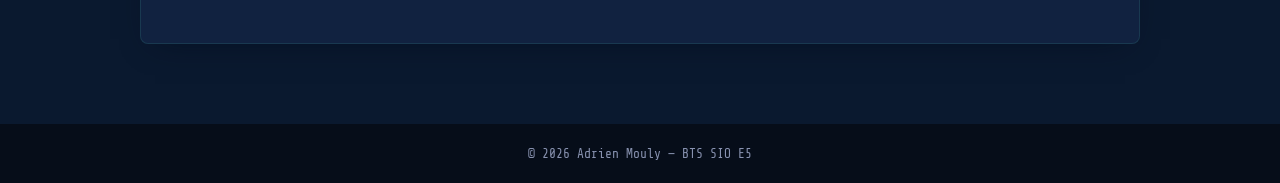
<file: preuve-services.html>
<!DOCTYPE html>
<html lang="fr">
<head>
    <meta charset="UTF-8">
    <meta name="viewport" content="width=device-width, initial-scale=1.0">
    <title>Preuves — Mettre à disposition des services</title>
    <link href="https://fonts.googleapis.com/css2?family=Roboto:wght@300;400;700&family=Share+Tech+Mono&display=swap" rel="stylesheet">
    <link rel="stylesheet" href="https://cdnjs.cloudflare.com/ajax/libs/font-awesome/6.0.0/css/all.min.css">
    <link rel="stylesheet" href="style.css">
</head>
<body>
    <canvas id="canvas-bg"></canvas>

    <div class="proof-page">
        <div class="proof-container">
            <a href="index.html#e5" class="back-btn"><i class="fas fa-arrow-left"></i> Retour au Portfolio</a>
            
            <h1>Mettre à disposition des services informatiques</h1>
            <p><strong>Contexte :</strong> Supervision automatisée de l'intégration nocturne des données financières des filiales.</p>

            <div class="proof-section">
                <h2>Activité 3 : Supervision automatique des flux ETL nocturnes</h2>
                <p><strong>Cahier des charges :</strong> Les traitements nocturnes (ETL) rapatrient les données comptables de plus de 40 filiales dans la base centralisée <code>R1_DW_CLIMATER_COMPTA_API</code>. En cas d'échec d'un flux, les rapports d'activité deviennent inexacts. L'objectif était de mettre en place une alerte quotidienne automatique informant l'équipe informatique dès qu'un dysfonctionnement survient.</p>
                <p><strong>Démarche et mode opératoire :</strong></p>
                <ul>
                    <li>Développement d'un script de contrôle global affichant le statut de chaque brique applicative (Achats, Compta, Paye).</li>
                    <li>Développement d'un suivi détaillé identifiant la filiale exacte en anomalie (détection des volumes de lignes nuls et de la date du dernier transfert).</li>
                    <li>Optimisation des performances : regroupement de plus de 40 requêtes isolées en une requête unique optimisée à l'aide de jointures (<code>LEFT JOIN</code> et <code>UNION ALL</code>).</li>
                    <li>Planification de la tâche via SQL Server Agent et envoi automatique d'un rapport HTML par courriel chaque matin au moyen de la procédure <code>sp_send_dbmail</code>.</li>
                </ul>

                <h3>Captures de réalisation :</h3>
                
                <figure class="proof-figure">
                    <img src="images/etl-script.jpg" alt="Script PowerShell ETL" class="proof-img">
                    <figcaption>Figure 1 : Script PowerShell d'analyse et d'extraction du statut des flux ETL</figcaption>
                </figure>

                <figure class="proof-figure">
                    <img src="images/etl-tableau.jpg" alt="Tableau des erreurs par filiale" class="proof-img">
                    <figcaption>Figure 2 : Tableau généré identifiant précisément les filiales en erreur d'intégration</figcaption>
                </figure>

                <figure class="proof-figure">
                    <img src="images/etl-agent.jpg" alt="Configuration SQL Server Agent" class="proof-img">
                    <figcaption>Figure 3 : Tâche SQL Server Agent configurée pour l'envoi automatique des alertes par mail</figcaption>
                </figure>

                <div class="code-block">
-- Exemple d'exécution du composant sp_send_dbmail
EXEC msdb.dbo.sp_send_dbmail
    @profile_name = 'MyReport_Sql_Server_Agent_Alertes',
    @recipients = 'a.mouly@groupe-climater.com',
    @subject = 'Alerte Supervision ETL - Statut des flux',
    @body = '<h3>Résultat des transferts nocturnes</h3>...',
    @body_format = 'HTML';
                </div>
            </div>
        </div>
    </div>

    <footer>
        <p>&copy; 2026 Adrien Mouly — BTS SIO E5</p>
    </footer>

    <script src="script.js"></script>
</body>
</html>
</file>
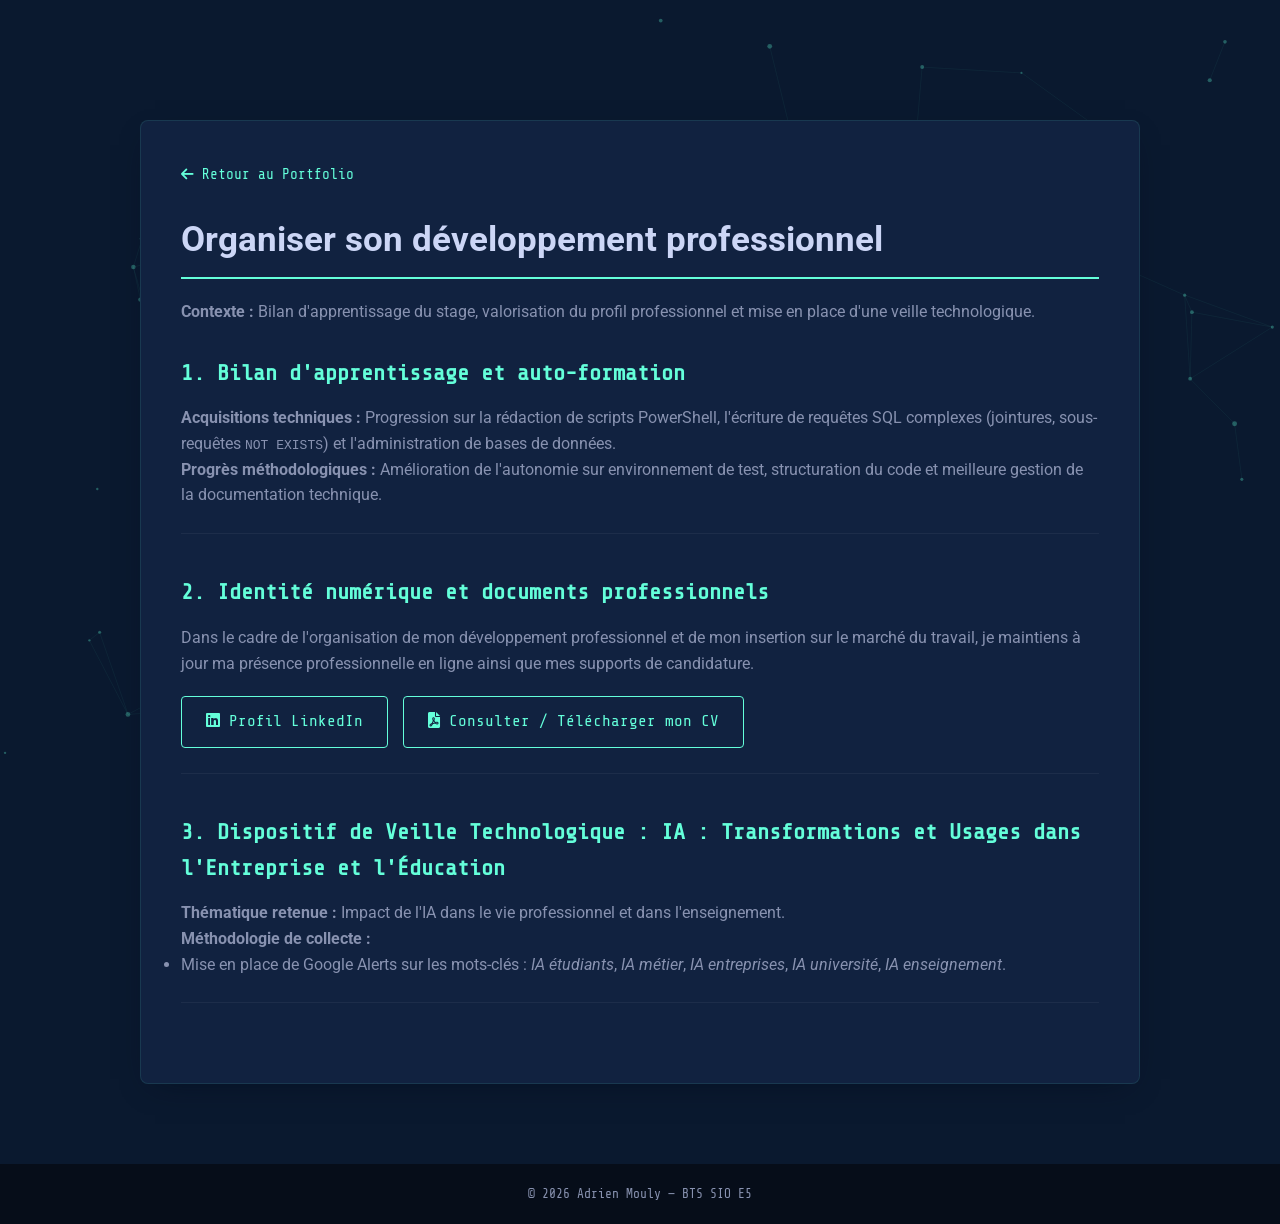
<file: preuve-veille.html>
<!DOCTYPE html>
<html lang="fr">
<head>
    <meta charset="UTF-8">
    <meta name="viewport" content="width=device-width, initial-scale=1.0">
    <title>Preuves — Organiser son développement pro.</title>
    <link href="https://fonts.googleapis.com/css2?family=Roboto:wght@300;400;700&family=Share+Tech+Mono&display=swap" rel="stylesheet">
    <link rel="stylesheet" href="https://cdnjs.cloudflare.com/ajax/libs/font-awesome/6.0.0/css/all.min.css">
    <link rel="stylesheet" href="style.css">
</head>
<body>
    <canvas id="canvas-bg"></canvas>

    <div class="proof-page">
        <div class="proof-container">
            <a href="index.html#e5" class="back-btn"><i class="fas fa-arrow-left"></i> Retour au Portfolio</a>
            
            <h1>Organiser son développement professionnel</h1>
            <p><strong>Contexte :</strong> Bilan d'apprentissage du stage, valorisation du profil professionnel et mise en place d'une veille technologique.</p>

            <div class="proof-section">
                <h2>1. Bilan d'apprentissage et auto-formation</h2>
                <p><strong>Acquisitions techniques :</strong> Progression sur la rédaction de scripts PowerShell, l'écriture de requêtes SQL complexes (jointures, sous-requêtes <code>NOT EXISTS</code>) et l'administration de bases de données.</p>
                <p><strong>Progrès méthodologiques :</strong> Amélioration de l'autonomie sur environnement de test, structuration du code et meilleure gestion de la documentation technique.</p>
            </div>

            <div class="proof-section">
                <h2>2. Identité numérique et documents professionnels</h2>
                <p>Dans le cadre de l'organisation de mon développement professionnel et de mon insertion sur le marché du travail, je maintiens à jour ma présence professionnelle en ligne ainsi que mes supports de candidature.</p>
                
                <div style="display: flex; gap: 15px; flex-wrap: wrap; margin-top: 20px;">
                    <a href="https://www.linkedin.com/in/adrien-mouly-287762314" target="_blank" class="btn">
                        <i class="fab fa-linkedin"></i> Profil LinkedIn
                    </a>
                    <a href="AdrienMouly_CV.pdf" target="_blank" class="btn">
                        <i class="fas fa-file-pdf"></i> Consulter / Télécharger mon CV
                    </a>
                </div>
            </div>

            <div class="proof-section">
                <h2>3. Dispositif de Veille Technologique : IA : Transformations et Usages dans l'Entreprise et l'Éducation</h2>
                <p><strong>Thématique retenue :</strong> Impact de l'IA dans le vie professionnel et dans l'enseignement.</p>
                <p><strong>Méthodologie de collecte :</strong></p>
                <ul>
                    <li>Mise en place de Google Alerts sur les mots-clés : <i>IA étudiants</i>, <i>IA métier</i>, <i>IA entreprises</i>, <i>IA université</i>, <i>IA enseignement</i>.</li>
                </ul>

            </div>
        </div>
    </div>

    <footer>
        <p>&copy; 2026 Adrien Mouly — BTS SIO E5</p>
    </footer>

    <script src="script.js"></script>
</body>
</html>
</file>
<file: style.css>
:root {
    --bg-color: #0a192f;
    --card-bg: #112240;
    --text-color: #8892b0;
    --text-heading: #ccd6f6;
    --primary: #64ffda;
    --font-main: 'Roboto', sans-serif;
    --font-mono: 'Share Tech Mono', monospace;
}

* {
    margin: 0;
    padding: 0;
    box-sizing: border-box;
    scroll-behavior: smooth;
}

body {
    background-color: var(--bg-color);
    color: var(--text-color);
    font-family: var(--font-main);
    line-height: 1.6;
    position: relative;
    overflow-x: hidden;
}

#canvas-bg {
    position: fixed;
    top: 0;
    left: 0;
    width: 100%;
    height: 100%;
    z-index: -1;
}

header {
    display: flex;
    justify-content: space-between;
    align-items: center;
    padding: 20px 50px;
    background: rgba(10, 25, 47, 0.85);
    backdrop-filter: blur(10px);
    position: fixed;
    width: 100%;
    top: 0;
    z-index: 100;
}

.logo {
    font-family: var(--font-mono);
    color: var(--primary);
    font-size: 1.5rem;
    font-weight: bold;
}

nav ul {
    display: flex;
    list-style: none;
    gap: 20px;
}

nav a {
    color: var(--text-heading);
    text-decoration: none;
    font-size: 0.9rem;
    transition: color 0.3s;
}

nav a:hover {
    color: var(--primary);
}

section {
    padding: 100px 50px;
    max-width: 1200px;
    margin: 0 auto;
}

.hero {
    min-height: 100vh;
    display: flex;
    align-items: center;
}

.hero h1 {
    font-size: 3.5rem;
    color: var(--text-heading);
}

.hero h1 span {
    color: var(--primary);
}

.subtitle {
    font-size: 1.2rem;
    color: var(--text-color);
    margin-top: 10px;
}

.btn {
    display: inline-block;
    padding: 12px 24px;
    border: 1px solid var(--primary);
    color: var(--primary);
    text-decoration: none;
    border-radius: 4px;
    font-family: var(--font-mono);
    transition: all 0.3s;
    background: transparent;
}

.btn:hover {
    background: rgba(100, 255, 218, 0.1);
}

.btn-sm {
    padding: 8px 16px;
    font-size: 0.85rem;
    margin-top: 15px;
}

.section-title {
    color: var(--text-heading);
    font-size: 2rem;
    margin-bottom: 20px;
    position: relative;
}

.section-title::after {
    content: '';
    display: block;
    width: 100px;
    height: 2px;
    background: var(--primary);
    margin-top: 5px;
}

.about-grid, .e5-container {
    display: grid;
    grid-template-columns: repeat(auto-fit, minmax(300px, 1fr));
    gap: 20px;
    margin-top: 30px;
}

.cv-card, .e5-card {
    background: var(--card-bg);
    padding: 25px;
    border-radius: 8px;
    transition: transform 0.3s;
    border: 1px solid rgba(100, 255, 218, 0.05);
}

.cv-card:hover, .e5-card:hover {
    transform: translateY(-5px);
    border-color: rgba(100, 255, 218, 0.2);
}

.cv-card h3, .e5-card h3 {
    color: var(--text-heading);
    margin-bottom: 15px;
}

.skills-container {
    display: flex;
    flex-wrap: wrap;
    gap: 10px;
}

.skill-tag {
    background: rgba(100, 255, 218, 0.1);
    color: var(--primary);
    padding: 5px 10px;
    border-radius: 4px;
    font-size: 0.85rem;
    font-family: var(--font-mono);
}

.realisation-box {
    margin-top: 15px;
    padding-top: 15px;
    border-top: 1px solid rgba(255,255,255,0.1);
}

.timeline {
    border-left: 2px solid var(--primary);
    padding-left: 20px;
    margin-top: 30px;
}

.timeline-item {
    margin-bottom: 30px;
    position: relative;
}

.timeline-item::before {
    content: '';
    position: absolute;
    left: -26px;
    top: 5px;
    width: 10px;
    height: 10px;
    border-radius: 50%;
    background: var(--primary);
}

.timeline-item .date {
    font-family: var(--font-mono);
    color: var(--primary);
    font-size: 0.85rem;
}

.timeline-item h3 {
    color: var(--text-heading);
}

footer {
    text-align: center;
    padding: 20px;
    font-family: var(--font-mono);
    font-size: 0.8rem;
    background: #060d19;
    color: var(--text-color);
}

/* Page de preuves (Même style & fond) */
.proof-page {
    padding-top: 120px;
    padding-bottom: 80px;
    max-width: 1000px;
    margin: 0 auto;
}

.proof-container {
    background: var(--card-bg);
    padding: 40px;
    border-radius: 8px;
    border: 1px solid rgba(100, 255, 218, 0.1);
    box-shadow: 0 10px 30px -15px rgba(2, 12, 27, 0.7);
}

.proof-container h1 {
    color: var(--text-heading);
    font-size: 2.2rem;
    border-bottom: 2px solid var(--primary);
    padding-bottom: 10px;
    margin-bottom: 20px;
}

.proof-container h2 {
    color: var(--primary);
    font-size: 1.4rem;
    margin-top: 30px;
    margin-bottom: 15px;
    font-family: var(--font-mono);
}

.proof-section {
    margin-bottom: 40px;
    padding-bottom: 25px;
    border-bottom: 1px solid rgba(255, 255, 255, 0.05);
}

.back-btn {
    display: inline-flex;
    align-items: center;
    gap: 8px;
    margin-bottom: 25px;
    color: var(--primary);
    text-decoration: none;
    font-family: var(--font-mono);
    font-size: 0.9rem;
    transition: transform 0.2s;
}

.back-btn:hover {
    transform: translateX(-5px);
}

.code-block {
    background: #060d19;
    color: var(--primary);
    border-left: 3px solid var(--primary);
    padding: 15px;
    border-radius: 4px;
    font-family: var(--font-mono);
    font-size: 0.85rem;
    margin: 15px 0;
    overflow-x: auto;
}

.oral-notes {
    background: rgba(100, 255, 218, 0.05);
    border: 1px solid rgba(100, 255, 218, 0.2);
    padding: 15px;
    border-radius: 6px;
    margin-top: 15px;
}

.oral-notes h4 {
    color: var(--primary);
    font-family: var(--font-mono);
    margin-bottom: 8px;
}

.proof-img-group {
    display: flex;
    flex-wrap: wrap;
    gap: 20px;
    margin: 20px 0 10px;
}

.proof-img-item {
    flex: 1 1 320px;
    max-width: 100%;
}

.proof-img {
    display: block;
    width: 100%;
    max-width: 100%;
    height: auto;
    border-radius: 6px;
    border: 1px solid rgba(100, 255, 218, 0.2);
    margin: 15px 0;
    box-shadow: 0 10px 30px -15px rgba(2, 12, 27, 0.7);
}

.proof-img-caption {
    margin-top: 8px;
    font-size: 0.85rem;
    font-style: italic;
    color: var(--text-color);
    text-align: center;
}

/* Gestion spécifique du bloc figure et réduction des images associées */
.proof-figure {
    margin: 25px 0;
    text-align: center;
}

.proof-figure .proof-img {
    max-width: 55%;
    margin: 15px auto;
}

.proof-figure figcaption {
    font-size: 0.9rem;
    color: #8892b0;
    margin-top: 8px;
    font-style: italic;
}
</file>
